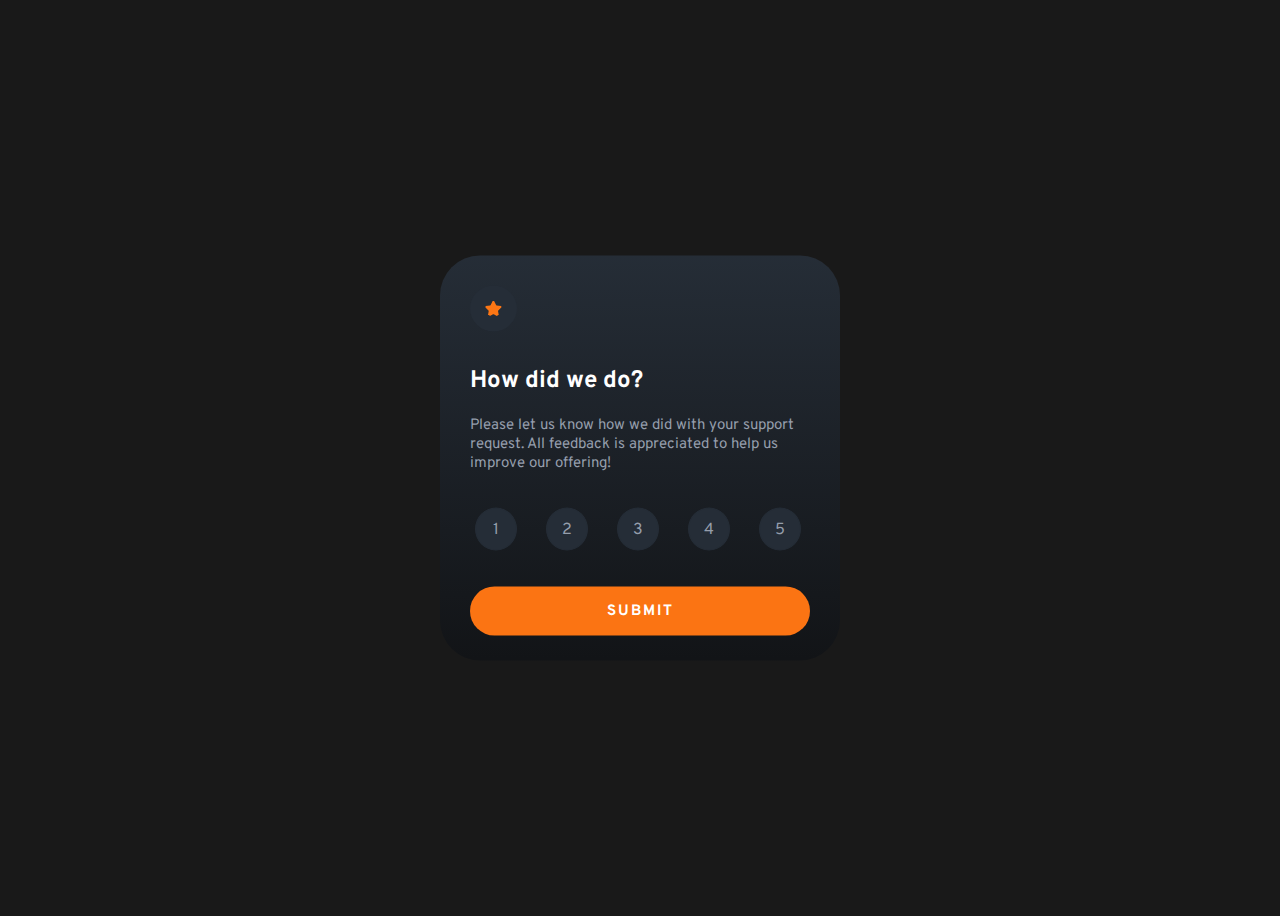
<file: index.html>
<!DOCTYPE html>
<html lang="en">
<head>
  <meta charset="UTF-8">
  <meta name="viewport" content="width=device-width, initial-scale=1.0"> <!-- displays site properly based on user's device -->

  <link rel="icon" type="image/png" sizes="32x32" href="./images/favicon-32x32.png">
  <link rel="stylesheet" href="./style.css">

  <link rel="preconnect" href="https://fonts.googleapis.com">
  <link rel="preconnect" href="https://fonts.gstatic.com" crossorigin>
  <link href="https://fonts.googleapis.com/css2?family=Overpass:wght@400;700&display=swap" rel="stylesheet">
  
  <title>Frontend Mentor | Interactive rating component</title>

</head>
<body>
  <div class="card">

    <!-- Rating state start -->
    
    <img src="./images/icon-star.svg">
    

    <h2>How did we do?</h2>
    <p>Please let us know how we did with your support request. All feedback is appreciated to help us improve our offering!</p>

    <div class='selection-buttons'>
    <script type="text/javascript" src="script.js"></script>
    <form id='rating' name="rating-form" action="#" method="post">
        <label class="selection-buttons__one"><input type='radio' name="select" value="1" ><span>1</span></label>
        <label><input type='radio' name="select" value="2"><span>2</span></label>
        <label><input type='radio' name="select" value="3"><span>3</span></label>
        <label><input type='radio' name="select" value="4"><span>4</span></label>
        <label><input type='radio' name="select" value="5" ><span>5</span></label>
      </div>
      <p class="alert"></p>
      <section class='card__submit-button'>
        <input type="submit" value="SUBMIT" onclick="validateForm()">
      </section>
    </form> 
  </div>

</body>
</html>
</file>
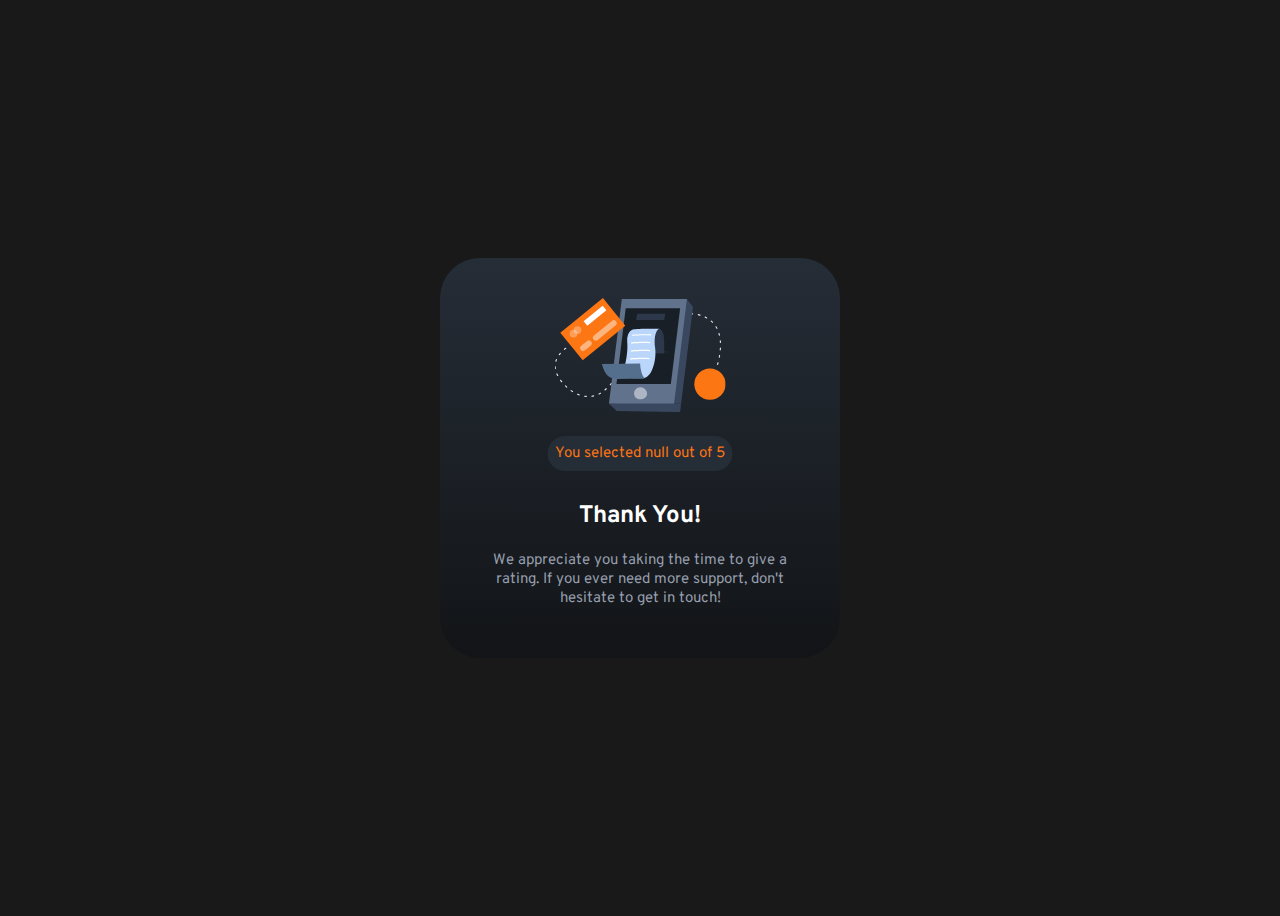
<file: thanks-card/thanks.html>
<!DOCTYPE html>
<html lang="en" >
<head>
  <meta charset="UTF-8">
  <meta name="viewport" content="width=device-width, initial-scale=1.0"> <!-- displays site properly based on user's device -->

  <link rel="icon" type="image/png" sizes="32x32" href="./images/favicon-32x32.png">
  <link rel="stylesheet" href="./thanks.css">

  <link rel="preconnect" href="https://fonts.googleapis.com">
  <link rel="preconnect" href="https://fonts.gstatic.com" crossorigin>
  <link href="https://fonts.googleapis.com/css2?family=Overpass:wght@400;700&display=swap" rel="stylesheet">
  
  <title>Thank You!</title>

</head>
<script type="text/javascript" src="thanks.js"></script>
<body onload="ratingWords()">
  <div class="card">
    
    <img src="../images/illustration-thank-you.svg">
    
    <p id="rating-out-of-five">You selected _ out of 5</p>

    <h2>Thank You!</h2>

    <p>We appreciate you taking the time to give a rating. If you ever need more support, don't hesitate to get in touch!</p>
  </div>
</body>
</html>
</file>
<file: style.css>
/* page styles */
body { 
    background-color: rgba(0, 0, 0, .9);
    height: 100vh;
    overflow: hidden;
    
}

/* card styles */
.card {
    background-image:linear-gradient(hsl(213, 19%, 18%),hsl(216, 12%, 8%));
    border-radius: 2.5rem;
    width: 25rem;
    margin: 0 auto;
    position: relative;
    top:50%;
    transform: translateY(-50%);

}

img {
    background-color:hsl(213, 19%, 18%);
    border-radius: 100%;
    padding: 0.9375rem;
    margin: 1.875rem 0 0.625rem 1.875rem;
    
}

h2 {
    font-family:'Overpass';
    font-weight: 700;
    margin:1.25rem  0 1.25rem 1.875rem;
    width: fit-content;
    color:hsl(0, 0%, 100%);
}

p{
    color:hsl(217, 12%, 63%);
    font-size: 0.9375rem;
    font-family:'Overpass';
    font-weight: 400; 
    margin-left: 1.875rem;
    width: 21.875rem;
}

/* form syles */
.selection-buttons {
    width: fit-content;
    margin-left: 1.875rem;
}

label {
    display: inline-block;
    padding: 0.3125rem;
    margin: .9375rem 0 0 .9375rem;
    font-family:"Overpass"; 
}

.selection-buttons__one {
    margin-left: 0;
}

label input {
    display: none;
}

label span {
    background-color: hsl(213, 19%, 18%);
    border: 1px solid hsl(213, 19%, 18%);
    color: hsl(217, 12%, 63%);
    display: inline-block;
    width: 2.5rem;
    height: 2.5rem;
    overflow: hidden;
    line-height: 2.5; 
    text-align: center;
    border-radius: 100%;
    font-size: 10pt;
    padding-top:1px;
    font-size: 1rem;
} 

label span:hover {
  background-color: hsl(25, 97%, 53%);
  color: white;
}

input:checked + span {
    background: hsl(217, 12%, 63%);
    border-color: hsl(217, 12%, 63%);
    color: white;
} 

.card__submit-button {
    margin: 1.25rem 0 1.25rem 1.25rem;
}

.card__submit-button input[type='submit'] {
    color: white;
    background: hsl(25, 97%, 53%);
    border:hsl(25, 97%, 53%);
    border-radius: 1.875rem;
    font-family: "Overpass";
    font-size: 0.9375rem;
    font-weight: 700; 
    margin: 0.3125rem 0 1.5625rem 0.625rem;
    padding: 0.9375rem;
    width: 21.25rem;
    letter-spacing: 0.125rem;  
    cursor: pointer;
}

.card__submit-button input[type="submit"]:active {
    color:hsl(25, 97%, 53%);
    background-color: white;
}
</file>
<file: thanks-card/thanks.css>
/* page styles */
body { 
    background-color: rgba(0, 0, 0, .9);
    height: 100vh;
    overflow: hidden;
    
}

/* card styles */
.card {
    background-image:linear-gradient(hsl(213, 19%, 18%),hsl(216, 12%, 8%));
    border-radius: 2.5rem;
    width: 25rem;
    margin: 0 auto;
    position: relative;
    top:50%;
    transform: translateY(-50%);

}

img {
    /* border: 1px solid hsl(0, 0%, 100%); */
    margin: 2.5rem 0 0 0 ;
    position: relative;
    left: 50%;
    transform: translateX(-50%);
    width: 10.675rem;
    
}

#rating-out-of-five {
    background-color: hsl(213, 19%, 18%);
    border-radius: 30px;
    color: hsl(25, 97%, 53%);
    font-size: 0.9375rem;
    line-height: 1;
    padding: 0.625rem 0;
    width: 11.5625rem;

}

h2 {
    /* border: 1px solid white; */
    font-family:'Overpass';
    font-weight: 700;
    margin:1.25rem  0 1.25rem 0;
    width: fit-content;
    color:hsl(0, 0%, 100%);
    position: relative;
    left: 50%;
    transform: translateX(-50%);
}

p{
    /* border: 1px solid white; */
    color:hsl(217, 12%, 63%);
    font-size: 0.9375rem;
    font-family:'Overpass';
    font-weight: 400;
    text-align: center;
    width: 18.75rem;
    position: relative;
    left: 50%;
    transform: translateX(-50%);
    margin-top:1.25rem;
    margin-bottom:1.875rem;
    padding-bottom:3.125rem;
}
</file>
